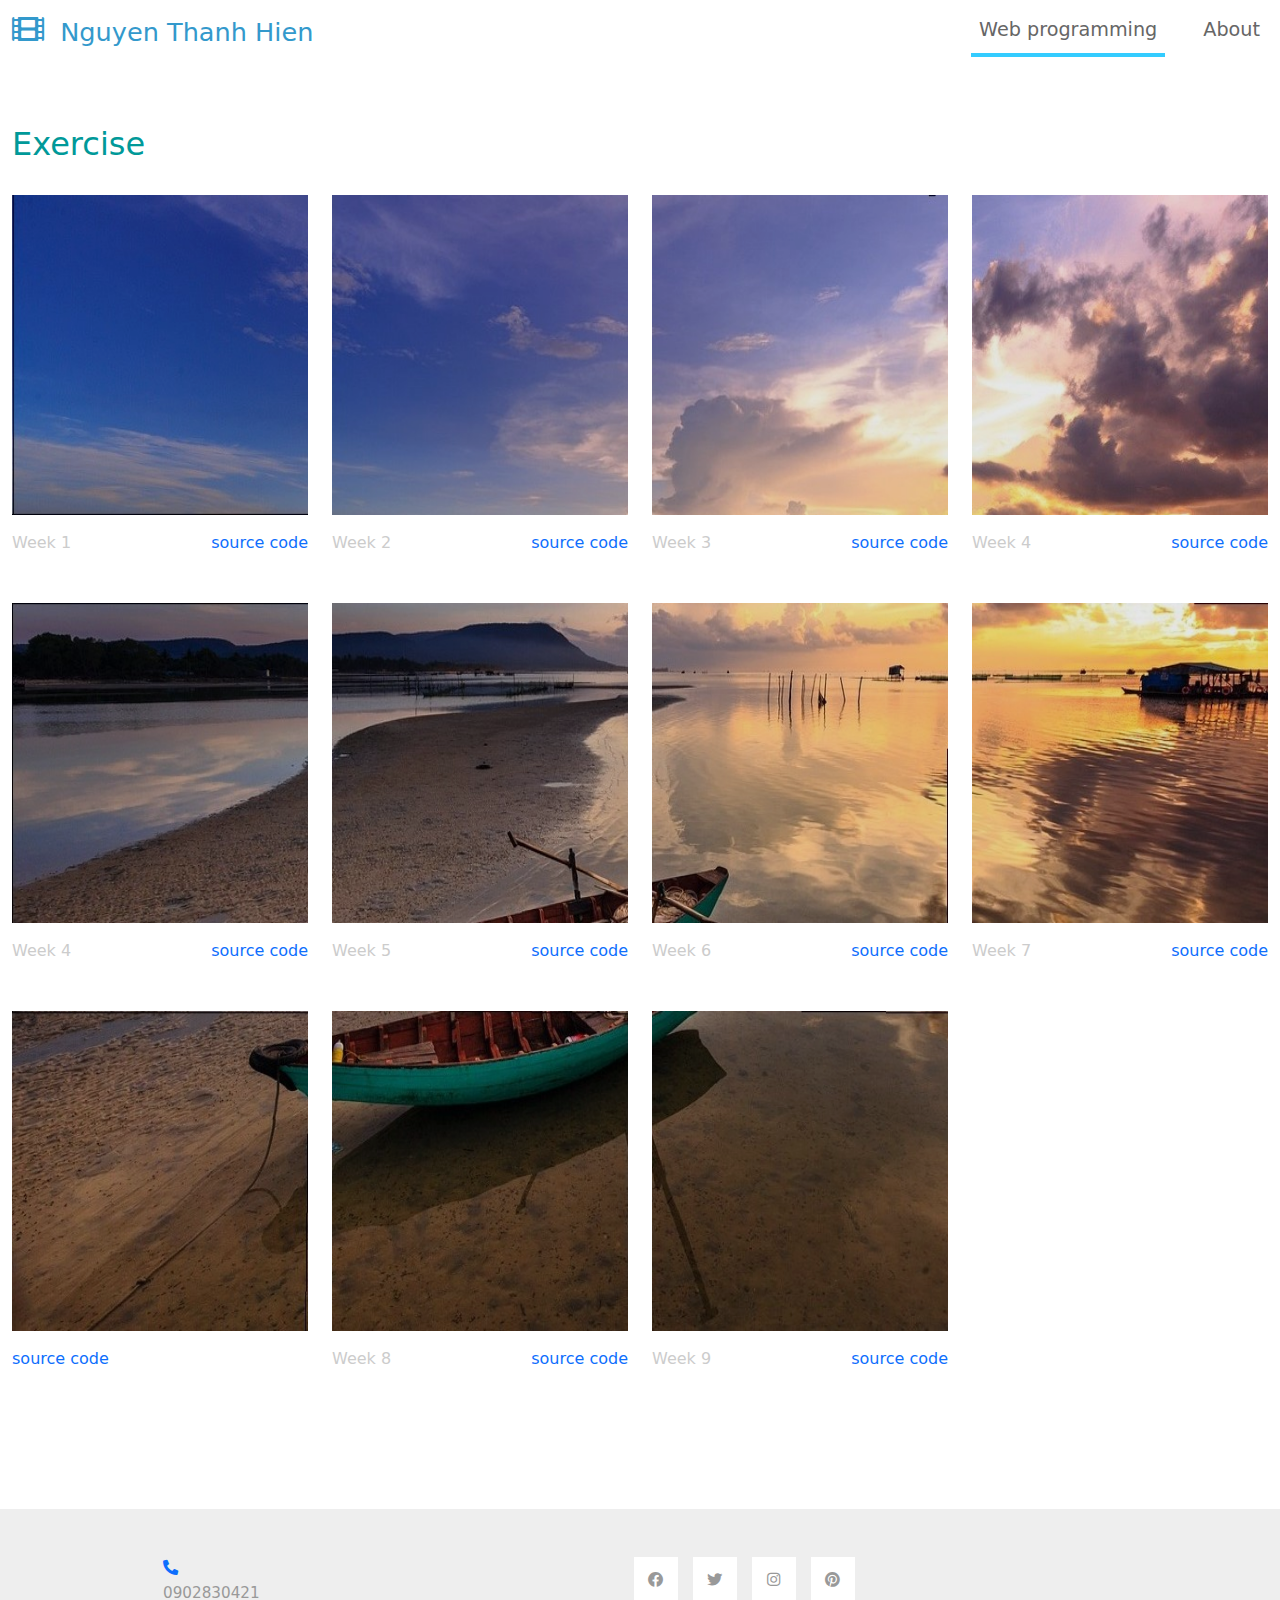
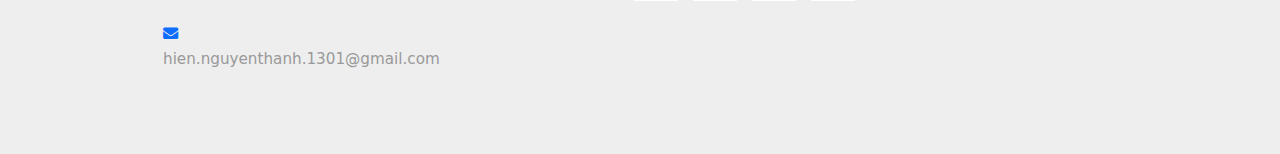
<file: index.html>
<!DOCTYPE html>
<html lang="en">
<head>
    <meta charset="UTF-8">
    <meta name="viewport" content="width=device-width, initial-scale=1.0">
    <title>Hiền Nguyễn</title>
    <link rel="stylesheet" href="css/bootstrap.min.css">
    <link rel="stylesheet" href="fontawesome/css/all.min.css">
    <link rel="stylesheet" href="css/templatemo-style.css">

</head>
<body>
    <!-- Page Loader -->
    <div id="loader-wrapper">
        <div id="loader"></div>

        <div class="loader-section section-left"></div>
        <div class="loader-section section-right"></div>

    </div>
    <nav class="navbar navbar-expand-lg">
        <div class="container-fluid">
            <a class="navbar-brand" href="#">
                <i class="fas fa-film mr-2"></i>
                Nguyen Thanh Hien
            </a>
            <button class="navbar-toggler" type="button" data-toggle="collapse" data-target="#navbarSupportedContent" aria-controls="navbarSupportedContent" aria-expanded="false" aria-label="Toggle navigation">
                <i class="fas fa-bars"></i>
            </button>
            <div class="collapse navbar-collapse" id="navbarSupportedContent">
            <ul class="navbar-nav ml-auto mb-2 mb-lg-0">
                <li class="nav-item">
                    <a class="nav-link nav-link-1 active" aria-current="page" href="index.html">Web programming</a>
                </li>
                <li class="nav-item">
                    <a class="nav-link nav-link-3" href="about.html">About</a>
                </li>
                
            </ul>
            </div>
        </div>
    </nav>

    

    <div class="container-fluid tm-container-content tm-mt-60">
        <div class="row mb-4">
            <h2 class="col-6 tm-text-primary">
                Exercise
            </h2>
           
        </div>
        <div class="row tm-mb-90 tm-gallery">
        	<div class="col-xl-3 col-lg-4 col-md-6 col-sm-6 col-12 mb-5">
                <figure class="effect-ming tm-video-item">
                    <img src="img/1.jpg" alt="Image" class="img-fluid">
                    <figcaption class="d-flex align-items-center justify-content-center">
                        <h2>Exercise 1 <br/> Email list</h2>
                        <a href="https://murachchapter02.onrender.com/">View more</a>
                    </figcaption>                    
                </figure>
                <div class="d-flex justify-content-between tm-text-gray">
                    <span class="tm-text-gray-light">Week 1</span>
                    <a href="https://github.com/HienNguyen131/murachchapter02.git">source code</a>

                </div>
            </div>
            <div class="col-xl-3 col-lg-4 col-md-6 col-sm-6 col-12 mb-5">
                <figure class="effect-ming tm-video-item">
                    <img src="img/2.jpg" alt="Image" class="img-fluid">
                    <figcaption class="d-flex align-items-center justify-content-center">
                        <h2>Exercise 2 <br/> Murach email list</h2> 
                    
                        <a href="https://murachchapter04.onrender.com/">View more</a>
                    </figcaption>                    
                </figure>
                <div class="d-flex justify-content-between tm-text-gray">
                    <span class="tm-text-gray-light">Week 2</span>
                    <a href="https://github.com/HienNguyen131/MurachChapter04.git">source code</a>

                </div>
            </div>
  
            <div class="col-xl-3 col-lg-4 col-md-6 col-sm-6 col-12 mb-5">
                <figure class="effect-ming tm-video-item">
                    <img src="img/3.jpg" alt="Image" class="img-fluid">
                    <figcaption class="d-flex align-items-center justify-content-center">
                        <h2>Exercise 3 <br/> Post + Get method</h2>
                        <a href="https://murachchapter04.onrender.com/">View more</a>
                    </figcaption>                    
                </figure>
                <div class="d-flex justify-content-between tm-text-gray">
                    <span class="tm-text-gray-light">Week 3</span>
                    <a href="https://github.com/HienNguyen131/MurachChapter04.git">source code</a>

                </div>
            </div>

            <div class="col-xl-3 col-lg-4 col-md-6 col-sm-6 col-12 mb-5">
                <figure class="effect-ming tm-video-item">
                    <img src="img/4.jpg" alt="Image" class="img-fluid">
                    <figcaption class="d-flex align-items-center justify-content-center">
                        <h2>Exercise 6.1 <br/> EL and JSTL</h2>
                        <a href="https://murach6-1.onrender.com/survey?action=join">View more</a>
                    </figcaption>                    
                </figure>
                <div class="d-flex justify-content-between tm-text-gray">
                    <span class="tm-text-gray-light">Week 4</span>
                    <a href="https://github.com/HienNguyen131/murach6.1.git">source code</a>

                </div>
            </div>
            <div class="col-xl-3 col-lg-4 col-md-6 col-sm-6 col-12 mb-5">
                <figure class="effect-ming tm-video-item">
                    <img src="img/5.jpg" alt="Image" class="img-fluid">
                    <figcaption class="d-flex align-items-center justify-content-center">
                        <h2>Exercise 6.2 <br/> EL and JSTL</h2>
                        <a href="https://murach62-1.onrender.com">View more</a>
                    </figcaption>                    
                </figure>
                <div class="d-flex justify-content-between tm-text-gray">
                    <span class="tm-text-gray-light">Week 4</span>
                    <a href="https://github.com/HienNguyen131/murach62.git">source code</a>

                </div>
            </div>
            <div class="col-xl-3 col-lg-4 col-md-6 col-sm-6 col-12 mb-5">
                <figure class="effect-ming tm-video-item">
                    <img src="img/6.jpg" alt="Image" class="img-fluid">
                    <figcaption class="d-flex align-items-center justify-content-center">
                        <h2>Exercise 7.3 <br/> Cart</h2>
                        <a href="https://shopingcart.onrender.com/">View more</a>
                    </figcaption>                    
                </figure>
                <div class="d-flex justify-content-between tm-text-gray">
                    <span class="tm-text-gray-light">Week 5</span>
                    <a href="https://github.com/HienNguyen131/shopingcart.git">source code</a>

                </div>
            </div>
           
            <div class="col-xl-3 col-lg-4 col-md-6 col-sm-6 col-12 mb-5">
                <figure class="effect-ming tm-video-item">
                    <img src="img/7.jpg" alt="Image" class="img-fluid">
                    <figcaption class="d-flex align-items-center justify-content-center">
                        <h2>Exercise 12 <br/> JDBC</h2>
                        <a href="https://jdbc-1.onrender.com">View more</a>
                    </figcaption>                    
                </figure>
                <div class="d-flex justify-content-between tm-text-gray">
                    <span class="tm-text-gray-light">Week 6</span>
                    <a href="https://github.com/HienNguyen131/JDBC.git">source code</a>

                </div>
            </div>
            <div class="col-xl-3 col-lg-4 col-md-6 col-sm-6 col-12 mb-5">
                <figure class="effect-ming tm-video-item">
                    <img src="img/8.jpg" alt="Image" class="img-fluid">
                    <figcaption class="d-flex align-items-center justify-content-center">
                        <h2>Exercise 13 <br/> Connection Pool</h2>
                        <a href="https://chuong12-1.onrender.com/chuong12/">View more</a>
                    </figcaption>                    
                </figure>
                <div class="d-flex justify-content-between tm-text-gray">
                    <span class="tm-text-gray-light">Week 7</span>
                    <a href="https://github.com/HienNguyen131/chuong12">source code</a>

                </div>
            </div>
          
            <div class="col-xl-3 col-lg-4 col-md-6 col-sm-6 col-12 mb-5">
                <figure class="effect-ming tm-video-item">
                    <img src="img/9.jpg" alt="Image" class="img-fluid">
                    <figcaption class="d-flex align-items-center justify-content-center">
                        <h2>Cart session cookie</h2>
                        <a href="https://session-rh43.onrender.com/">View more</a>
                    </figcaption>                    
                </figure>
                <div class="d-flex justify-content-between tm-text-gray">
                    
                    <a href="https://github.com/HienNguyen131/session.git">source code</a>

                </div>
            </div>
            
             <div class="col-xl-3 col-lg-4 col-md-6 col-sm-6 col-12 mb-5">
                <figure class="effect-ming tm-video-item">
                    <img src="img/10.jpg" alt="Image" class="img-fluid">
                    <figcaption class="d-flex align-items-center justify-content-center">
                        <h2>Exercise 14 <br/> jpa</h2>
                        <a href="https://jpa-p6gd.onrender.com/">View more</a>
                    </figcaption>                    
                </figure>
                <div class="d-flex justify-content-between tm-text-gray">
                    <span class="tm-text-gray-light">Week 8</span>
                    <a href="https://github.com/HienNguyen131/jpa.git">source code</a>
                </div>
            </div>
            
            <div class="col-xl-3 col-lg-4 col-md-6 col-sm-6 col-12 mb-5">
                <figure class="effect-ming tm-video-item">
                    <img src="img/11.jpg" alt="Image" class="img-fluid">
                    <figcaption class="d-flex align-items-center justify-content-center">
                        <h2>Exercise 15 <br/> javamail</h2>
                        <a href="https://mail-dvr7.onrender.com/emailList?action=return">View more</a>
                    </figcaption>                    
                </figure>
                <div class="d-flex justify-content-between tm-text-gray">
                    <span class="tm-text-gray-light">Week 9</span>
                    <a href="https://github.com/HienNguyen131/mail.git">source code</a>
                </div>
            </div>
         
       
    </div> 
   
    </div> <!-- container-fluid, tm-container-content -->

    <footer class="tm-bg-gray pt-5 pb-3 tm-text-gray tm-footer">
        <div class="container-fluid tm-container-small">
            <div class="row">
                <div class="col-lg-6 col-md-12 col-12 px-5 mb-5">
                    <a href="tel:0902830421">
                        <i class="fas fa-phone-alt"></i>
                        <p>0902830421</p>
                      </a>
                      <a href="mailto:info@me.com">
                        <i class="fas fa-envelope"></i>
                        <p>hien.nguyenthanh.1301@gmail.com</p>
                      </a>
                </div>
                
                <div class="col-lg-3 col-md-6 col-sm-6 col-12 px-5 mb-5">
                    <ul class="tm-social-links d-flex justify-content-end pl-0 mb-5">
                        <li class="mb-2"><a href="https://facebook.com"><i class="fab fa-facebook"></i></a></li>
                        <li class="mb-2"><a href="https://twitter.com"><i class="fab fa-twitter"></i></a></li>
                        <li class="mb-2"><a href="https://instagram.com"><i class="fab fa-instagram"></i></a></li>
                        <li class="mb-2"><a href="https://pinterest.com"><i class="fab fa-pinterest"></i></a></li>
                    </ul>
                 
                </div>
            </div>
            
        </div>
    </footer>
    
    <script src="js/plugins.js"></script>
    <script>
        $(window).on("load", function() {
            $('body').addClass('loaded');
        });
    </script>
</body>
</html>
</file>
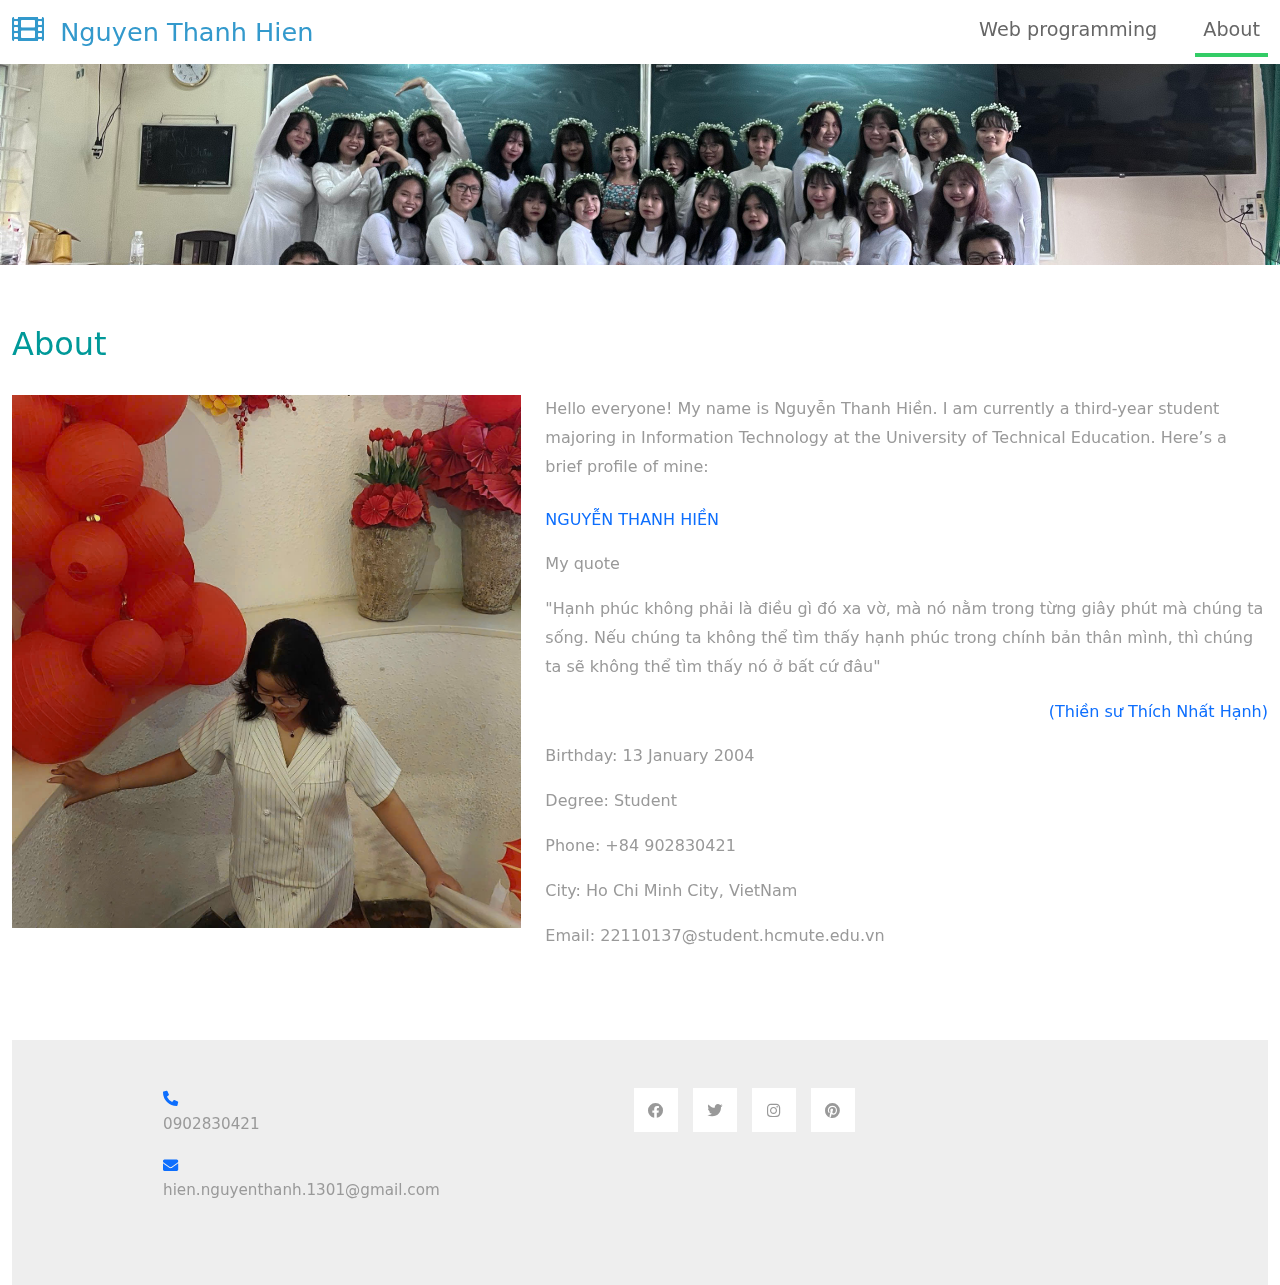
<file: about.html>
<!DOCTYPE html>
<html lang="en">
<head>
    <meta charset="UTF-8">
    <meta name="viewport" content="width=device-width, initial-scale=1.0">
    <title>Catalog-Z About page</title>
    <link rel="stylesheet" href="css/bootstrap.min.css">
    <link rel="stylesheet" href="fontawesome/css/all.min.css">
    <link rel="stylesheet" href="css/templatemo-style.css">
<!--
    
TemplateMo 556 Catalog-Z

https://templatemo.com/tm-556-catalog-z

-->
</head>
<body>
    <!-- Page Loader -->
    <div id="loader-wrapper">
        <div id="loader"></div>

        <div class="loader-section section-left"></div>
        <div class="loader-section section-right"></div>

    </div>
    <nav class="navbar navbar-expand-lg">
        <div class="container-fluid">
            <a class="navbar-brand" href="#">
                <i class="fas fa-film mr-2"></i>
                Nguyen Thanh Hien
            </a>
            <button class="navbar-toggler" type="button" data-toggle="collapse" data-target="#navbarSupportedContent" aria-controls="navbarSupportedContent" aria-expanded="false" aria-label="Toggle navigation">
                <i class="fas fa-bars"></i>
            </button>
            <div class="collapse navbar-collapse" id="navbarSupportedContent">
            <ul class="navbar-nav ml-auto mb-2 mb-lg-0">
                <li class="nav-item">
                    <a class="nav-link nav-link-1 " aria-current="page" href="index.html">Web programming</a>
                </li>
                <li class="nav-item">
                    <a class="nav-link nav-link-3 active" href="about.html">About</a>
                </li>
                
            </ul>
            </div>
        </div>
    </nav>

    <div class="tm-hero d-flex justify-content-center align-items-center" data-parallax="scroll" data-image-src="img/hero.jpg"></div>

    <div class="container-fluid tm-mt-60">
        <div class="row mb-4">
            <h2 class="col-12 tm-text-primary">
                About 
            </h2>
        </div>
        <div class="row tm-mb-74 tm-row-1640">            
            <div class="col-lg-5 col-md-6 col-12 mb-3">
                <img src="img/about.jpg" alt="Image" class="img-fluid">
            </div>
            <div class="col-lg-7 col-md-6 col-12">
                <div class="tm-about-img-text">
                    <p class="mb-4">
                        Hello everyone! My name is Nguyễn Thanh Hiền. I am currently a third-year student majoring in Information Technology at the University of Technical Education. Here’s a brief profile of mine:
                        </p>
                        <p><a rel="nofollow" href="https://templatemo.com/contact" target="_parent">NGUYỄN THANH HIỀN</a> </p>
                        <p>My quote</p>
                    <p>"Hạnh phúc không phải là điều gì đó xa vờ, mà nó nằm trong từng giây phút mà chúng ta sống. Nếu chúng ta không thể tìm thấy hạnh phúc trong chính bản thân mình, thì chúng ta sẽ không thể tìm thấy nó ở bất cứ đâu" </p> 
                    
                    <p style="text-align: right;">
                        <a rel="nofollow" href="https://templatemo.com/contact" target="_parent">(Thiền sư Thích Nhất Hạnh)</a>
                    </p>
                    
                    <p>Birthday:
                        13 January 2004 </p>
                        <p>Degree:
                            Student</p>
                        <p>Phone:
                            +84 902830421</p>
                        <p>
                            City:
                            Ho Chi Minh City, VietNam</p>
                        
                        <p>
                            Email:
                            22110137@student.hcmute.edu.vn</p>
                   
                </div>                
            </div>
        </div>
        

    <footer class="tm-bg-gray pt-5 pb-3 tm-text-gray tm-footer">
        <div class="container-fluid tm-container-small">
            <div class="row">
                <div class="col-lg-6 col-md-12 col-12 px-5 mb-5">
                    <a href="tel:0902830421">
                        <i class="fas fa-phone-alt"></i>
                        <p>0902830421</p>
                      </a>
                      <a href="mailto:info@me.com">
                        <i class="fas fa-envelope"></i>
                        <p>hien.nguyenthanh.1301@gmail.com</p>
                      </a>
                </div>
                
                <div class="col-lg-3 col-md-6 col-sm-6 col-12 px-5 mb-5">
                    <ul class="tm-social-links d-flex justify-content-end pl-0 mb-5">
                        <li class="mb-2"><a href="https://facebook.com"><i class="fab fa-facebook"></i></a></li>
                        <li class="mb-2"><a href="https://twitter.com"><i class="fab fa-twitter"></i></a></li>
                        <li class="mb-2"><a href="https://instagram.com"><i class="fab fa-instagram"></i></a></li>
                        <li class="mb-2"><a href="https://pinterest.com"><i class="fab fa-pinterest"></i></a></li>
                    </ul>
                 
                </div>
            </div>
            
        </div>
    </footer>
    
    <script src="js/plugins.js"></script>
    <script>
        $(window).on("load", function() {
            $('body').addClass('loaded');
        });
    </script>
</body>
</html>
</file>
<file: css/templatemo-style.css>
/*
    
TemplateMo 556 Catalog-Z

https://templatemo.com/tm-556-catalog-z

*/

#loader-wrapper {
    position: fixed;
    top: 0;
    left: 0;
    width: 100%;
    height: 100%;
    z-index: 1001;
}
#loader {
    display: block;
    position: relative;
    left: 50%;
    top: 50%;
    width: 150px;
    height: 150px;
    margin: -75px 0 0 -75px;
    border-radius: 50%;
    border: 3px solid transparent;
    border-top-color: #3498db;

    -webkit-animation: spin 2s linear infinite; /* Chrome, Opera 15+, Safari 5+ */
    animation: spin 2s linear infinite; /* Chrome, Firefox 16+, IE 10+, Opera */

    z-index: 1002;
}

    #loader:before {
        content: "";
        position: absolute;
        top: 5px;
        left: 5px;
        right: 5px;
        bottom: 5px;
        border-radius: 50%;
        border: 3px solid transparent;
        border-top-color: #e74c3c;

        -webkit-animation: spin 3s linear infinite; /* Chrome, Opera 15+, Safari 5+ */
        animation: spin 3s linear infinite; /* Chrome, Firefox 16+, IE 10+, Opera */
    }

    #loader:after {
        content: "";
        position: absolute;
        top: 15px;
        left: 15px;
        right: 15px;
        bottom: 15px;
        border-radius: 50%;
        border: 3px solid transparent;
        border-top-color: #f9c922;

        -webkit-animation: spin 1.5s linear infinite; /* Chrome, Opera 15+, Safari 5+ */
          animation: spin 1.5s linear infinite; /* Chrome, Firefox 16+, IE 10+, Opera */
    }

    @-webkit-keyframes spin {
        0%   { 
            -webkit-transform: rotate(0deg);  /* Chrome, Opera 15+, Safari 3.1+ */
            -ms-transform: rotate(0deg);  /* IE 9 */
            transform: rotate(0deg);  /* Firefox 16+, IE 10+, Opera */
        }
        100% {
            -webkit-transform: rotate(360deg);  /* Chrome, Opera 15+, Safari 3.1+ */
            -ms-transform: rotate(360deg);  /* IE 9 */
            transform: rotate(360deg);  /* Firefox 16+, IE 10+, Opera */
        }
    }
    @keyframes spin {
        0%   { 
            -webkit-transform: rotate(0deg);  /* Chrome, Opera 15+, Safari 3.1+ */
            -ms-transform: rotate(0deg);  /* IE 9 */
            transform: rotate(0deg);  /* Firefox 16+, IE 10+, Opera */
        }
        100% {
            -webkit-transform: rotate(360deg);  /* Chrome, Opera 15+, Safari 3.1+ */
            -ms-transform: rotate(360deg);  /* IE 9 */
            transform: rotate(360deg);  /* Firefox 16+, IE 10+, Opera */
        }
    }

    #loader-wrapper .loader-section {
        position: fixed;
        top: 0;
        width: 51%;
        height: 100%;
        background: #222222;
        z-index: 1001;
        -webkit-transform: translateX(0);  /* Chrome, Opera 15+, Safari 3.1+ */
        -ms-transform: translateX(0);  /* IE 9 */
        transform: translateX(0);  /* Firefox 16+, IE 10+, Opera */
    }

    #loader-wrapper .loader-section.section-left {
        left: 0;
    }

    #loader-wrapper .loader-section.section-right {
        right: 0;
    }

    /* Loaded */
    .loaded #loader-wrapper .loader-section.section-left {
        -webkit-transform: translateX(-100%);  /* Chrome, Opera 15+, Safari 3.1+ */
            -ms-transform: translateX(-100%);  /* IE 9 */
                transform: translateX(-100%);  /* Firefox 16+, IE 10+, Opera */

        -webkit-transition: all 0.7s 0.3s cubic-bezier(0.645, 0.045, 0.355, 1.000);  
                transition: all 0.7s 0.3s cubic-bezier(0.645, 0.045, 0.355, 1.000);
    }

    .loaded #loader-wrapper .loader-section.section-right {
        -webkit-transform: translateX(100%);  /* Chrome, Opera 15+, Safari 3.1+ */
            -ms-transform: translateX(100%);  /* IE 9 */
                transform: translateX(100%);  /* Firefox 16+, IE 10+, Opera */

-webkit-transition: all 0.7s 0.3s cubic-bezier(0.645, 0.045, 0.355, 1.000);  
        transition: all 0.7s 0.3s cubic-bezier(0.645, 0.045, 0.355, 1.000);
    }
    
    .loaded #loader {
        opacity: 0;
        -webkit-transition: all 0.3s ease-out;  
                transition: all 0.3s ease-out;
    }
    .loaded #loader-wrapper {
        visibility: hidden;

        -webkit-transform: translateY(-100%);  /* Chrome, Opera 15+, Safari 3.1+ */
            -ms-transform: translateY(-100%);  /* IE 9 */
                transform: translateY(-100%);  /* Firefox 16+, IE 10+, Opera */

        -webkit-transition: all 0.3s 1s ease-out;  
                transition: all 0.3s 1s ease-out;
    }

p { line-height: 1.8; }

a { 
    text-decoration: none;
    transition: all 0.3s ease; 
}
a:hover { color:#009999; }
.container-fluid { max-width: 1770px; }
.tm-container-small { max-width: 1050px; }
.btn { border-radius: 0; }
.btn-primary {
    background-color: #009999;
    border: 0;
    border-radius: 5px;
    padding: 12px 50px 14px;
    font-size: 1.2rem;
}

.btn-primary:hover,
.btn-primary:focus {
    background-color:#086969;
}

.btn-primary.disabled, 
.btn-primary:disabled {
    background-color: #009999;
    pointer-events: all;
    cursor: not-allowed;
}

.form-control {
	padding: 10px 20px;
	width: 100%;
	height: auto;
}

.form-group { margin-bottom: 25px; }
.tm-btn-big { padding: 12px 90px 14px; }

.navbar-toggler:focus { box-shadow: none; }
.navbar-brand {
    color: #3399CC;
    font-size: 1.6rem;
}

.navbar-brand i { font-size: 2rem; }

.tm-hero {
    min-height: 200px;
    background: transparent;
}

.tm-mt-60 { margin-top: 60px; }
.tm-mb-50 { margin-bottom: 50px; }
.tm-mb-74 { margin-bottom: 74px; }
.tm-mb-90 { margin-bottom: 90px; }
.tm-text-primary { color: #009999; }
.tm-text-secondary { color: #CC6699; }
a.tm-text-primary:hover { color:#666666; }
.tm-bg-gray { background-color: #EEEEEE; }
.tm-input-paging {
    width: 40px;
    border-radius: 0;
    border: 1px solid #CCCCCC;
    background: #f4f4f4;
    text-align: center;
}

.nav-item { margin-right: 30px; }
.nav-item:last-child { margin-right: 0; }

.nav-link {
    color: #666666;
    border-bottom: 4px solid transparent;
    font-size: 1.2rem;
}

.nav-link-1.active,
.nav-link-1:hover {
    border-color: #33CCFF;
}

.nav-link-2.active,
.nav-link-2:hover {
    border-color: #FF6666;
}

.nav-link-3.active,
.nav-link-3:hover {
    border-color: #33CC66;
}

.nav-link-4.active,
.nav-link-4:hover {
    border-color: #CC66CC;
}

.tm-search-input {
    width: 360px;
    border-radius: 0;
    padding: 12px 15px;
    color: #009999;
    border: none;
}

.tm-search-input:focus {
    border-color: #009999;
    box-shadow: 0 0 0 0.25rem rgb(0 153 153 / 0.25);
}

.tm-search-input::placeholder { /* Chrome, Firefox, Opera, Safari 10.1+ */
    color: #009999;
    opacity: 1; /* Firefox */
}
  
.tm-search-input::-ms-input-placeholder { /* Microsoft Edge */
    color: #009999;
}

.tm-search-btn {
    color: white;
    background-color: #009999;
    border: none;
    width: 100px;
    height: 50px;
    margin-left: -1px;
}

p, .tm-text-gray { color: #999; }
.tm-text-gray-light { color: #CCC; }
.tm-text-gray-dark { color: #666; }

.tm-video-item {
    position: relative;
    overflow: hidden;
    text-align: center;
    cursor: pointer;
}

.tm-video-item img {
    position: relative;
    display: block;
    min-height: 320px;
    max-width: 100%;
    opacity: 0.8;
}

.tm-video-item figcaption {
    padding: 2em;
    color: #fff;
    text-transform: uppercase;
    font-size: 1.25em;
    -webkit-backface-visibility: hidden;
	backface-visibility: hidden;
}

.tm-video-item figcaption::before,
.tm-video-item figcaption::after {
    pointer-events: none;
}

.tm-video-item figcaption,
.tm-video-item figcaption > a {
    position: absolute;
    top: 0;
    left: 0;
    width: 100%;
    height: 100%;
}

.tm-video-item figcaption > a {
	z-index: 1000;
	text-indent: 200%;
	white-space: nowrap;
	font-size: 0;
	opacity: 0;
}

.tm-video-item h2 {
    word-spacing: -0.15em;
    font-weight: 300;
}

.tm-video-item h2,
.tm-video-item p {
    margin: 0;
}

.tm-video-item p {
    letter-spacing: 1px;
    font-size: 68.5%;
}

.tm-gallery div.d-block { animation: show .5s ease; }

@keyframes show {
    0% {
    	opacity: 0;
    	transform: scale(0.9);
    }
    100% {
    	opacity: 1;
    	transform: scale(1);
    }
}

.tm-paging-link {
    display: flex;
    justify-content: center;
    align-items: center;
    width: 60px;
    height: 60px;
    font-size: 1.1rem;
    color: #999;
    background-color: #EEEEEE;
    margin: 10px;
    border-radius: 5px;
    text-decoration: none;
    transition: all 0.3s ease;
}

.tm-paging-link:hover,
.tm-paging-link.active {
    background-color: #009999;
    color: #fff; 
}

/*---------------*/
/***** Ming *****/
/*---------------*/

figure.effect-ming {
	background: #030c17;
}

figure.effect-ming img {
	opacity: 0.9;
	-webkit-transition: opacity 0.35s;
	transition: opacity 0.35s;
}

figure.effect-ming figcaption::before {
	position: absolute;
	top: 30px;
	right: 30px;
	bottom: 30px;
	left: 30px;
	border: 2px solid #fff;
	box-shadow: 0 0 0 30px rgba(255,255,255,0.2);
	content: '';
	opacity: 0;
	-webkit-transition: opacity 0.35s, -webkit-transform 0.35s;
	transition: opacity 0.35s, transform 0.35s;
	-webkit-transform: scale3d(1.4,1.4,1);
	transform: scale3d(1.4,1.4,1);
}

figure.effect-ming h2 {
    font-size: 1.3em;
	opacity: 0;
	-webkit-transition: opacity 0.35s, -webkit-transform 0.35s;
	transition: opacity 0.35s, transform 0.35s;
	-webkit-transform: scale(1.5);
	transform: scale(1.5);
}

figure.effect-ming:hover figcaption::before,
figure.effect-ming:hover h2 {
	opacity: 1;
	-webkit-transform: scale3d(1,1,1);
	transform: scale3d(1,1,1);
}

figure.effect-ming:hover figcaption { background-color: rgba(58,52,42,0); }
figure.effect-ming:hover img { opacity: 0.4; }

.tm-footer-links li {
    list-style: none;
    margin-bottom: 5px;    
}

.tm-footer-links li a { color: #999999; }
.tm-footer-links li a:hover { color: #009999; }

.tm-social-links li {
    list-style: none;
    margin-right: 15px;
}

.tm-social-links li:last-child { margin-right: 0; }

.tm-social-links li a  {
    color: #999999;
    width: 44px;
    height: 44px;
    display: flex;
    background-color: #fff;
    align-items: center;
    justify-content: center;
}

.tm-social-links li a:hover {
    color: #fff;
    background-color: #009999;
}

.tm-footer { font-size: 0.95rem; }
.tm-footer-title { font-size: 1.4rem; }

/* Videos */
#tm-video-container {
    max-height: 400px;
    overflow: hidden;
    background-color: #333;
    margin-bottom: 90px;
    position: relative;
}

#tm-video {
    display: block;
    width: 100%;
    height: auto;
}

#tm-video-control-button {
    position: absolute;
    bottom: 20px;
    right: 20px;
    z-index: 1000;
    color: #e1e1e1;
}

.tm-video-details {
    height: 100%;
    padding: 40px;
}

/* About */
.tm-row-1640 { max-width: 1640px; }
.tm-about-2-col { max-width: 716px; }
.tm-about-3-col { max-width: 540px; }

.tm-about-2-col,
.tm-about-3-col {
    margin-bottom: 50px;
}

.tm-about-icon-container {
    width: 150px;
    height: 150px;
    border: 1px solid #009999;
    display: flex;
    align-items: center;
    justify-content: center;
}

.tm-about-img-text { max-width: 940px; }

/* Contact */
select.form-control { border-radius: 0; }
select.form-control option { height: 30px; }

select:not([multiple]) {
    -webkit-appearance: none;
    -moz-appearance: none;
    background-position: right 15px center;
    background-repeat: no-repeat;
    background-image: url(../img/select-arrow.png);
    padding: 14px 20px;
    padding-right: 20px;
    color: #666;
}

.mapouter{
    position:relative;
    height:480px;
    width:100%;
    max-width: 480px;
}

.gmap-canvas {
    overflow:hidden;
    background:none!important;
    height:480px;
    width:100%;
}

.tm-contact-form { max-width: 420px; }
.tm-address-col { max-width: 520px; }
.tm-contacts { padding-left: 0; }

.tm-contacts li {
    list-style: none;
    margin-bottom: 20px;
}

.tm-contacts li a i { width: 30px; }
.tm-social { display: flex; }

.tm-social li {
    list-style: none;
    margin-bottom: 20px;
    margin-right: 15px;
}

.tm-social li a i {
    width: 40px;
    height: 40px;
    color: #666666;
    background-color: #EEEEEE;
    display: flex;
    align-items: center;
    justify-content: center;
    transition: all 0.3s ease;
}

.tm-social li a:hover i {
    color: #fff;
    background-color: #009999;
}

.form-control,
input:-internal-autofill-selected,
select:not([multiple]) {
    color: #009999 !important;
}

.form-control::placeholder { /* Chrome, Firefox, Opera, Safari 10.1+ */
    color:  #009999;
    opacity: 1; /* Firefox */
}

@media (max-width: 991px) {
    .navbar-collapse {
        position: fixed;
        top: 50px;
        right: 0px;
        background: white;
        width: 150px;
        padding: 15px;
    }

    .tm-container-content { max-width: 870px; }
    .tm-contact-form, .tm-address-col, .mapouter { max-width: 100%; }
    .tm-people-row { max-width: 900px; }
}

@media (max-width: 767px) {
    .tm-paging-col { flex-direction: column; }
    .tm-paging { flex-wrap: wrap; }
    .tm-about-img-text { max-width: 640px; }
    .tm-about-2-col, .tm-about-3-col { margin-bottom: 50px; }
}

@media (max-width: 575px) {
    .tm-container-content { max-width: 420px; }

    .tm-search-form {
        padding-left: 15px;
        padding-right: 15px;
        width: 100%;
        justify-content: center;
    }

    .tm-search-input {
        width: 100%;
        max-width: 360px;
    }

    .tm-people-row { max-width: 420px; }
}

@media (max-width: 400px) {
    .tm-btn-big { padding: 12px 50px 14px; }
}

@media (max-width: 334px) {
    .tm-social-links {
        flex-wrap: wrap;
        justify-content: start !important;
    }

    .tm-social-links li { margin-right: 3px; }
}
</file>
